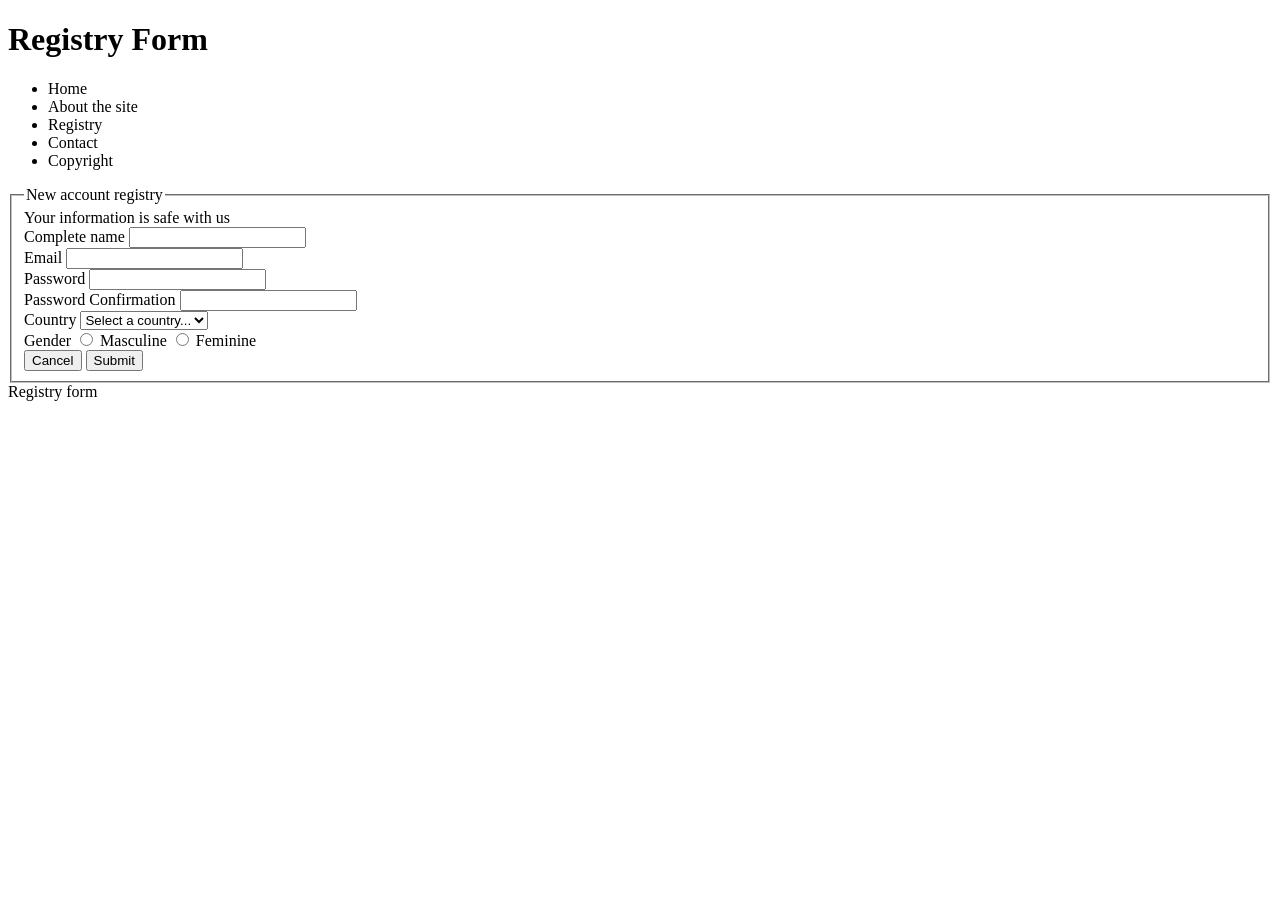
<file: Tareas sueltas/index.html>
<!DOCTYPE html>
<html lang="en">
	<head>
		<title>
			CSS class practice
		</title>
		<meta charset="utf-8" />
	</head>	
	<body>
		<header>
			<h1> Registry Form </h1>
		</header>
		<nav>
			<ul class="menu">
				<li> Home </li>
				<li> About the site </li>
				<li> Registry </li>
				<li> Contact </li>
				<li> Copyright </li>
			</ul>	
		</nav>
		<main>
			<form>
				<fieldset>
					<legend>
						New account registry
					</legend>
					<span id="information"> Your information is safe with us </span>
					<div>
						<label for="userName" >Complete name</label>
						<input id="userName" name="userName" class="formElement" type="text" /> 
					</div>
					<div>
						<label for="userEmail">Email</label>
						<input id="userEmail" name="userEmail" class="formElement" type="text"/>
					</div>
					<div>
						<label for="userPassword">Password</label>
						<input id="userPassword" name="userPassword" class="formElement" type="password"/>
					</div>
					<div>
						<label for="userPasswordConfirmation">Password Confirmation</label>
						<input id="userPasswordConfirmation" name="userPasswordConfirmation" class="formElement" type="password"/>
					</div>
					<div>
						<label for="userCountry">Country</label>
						<select id="userCountry">
							<option value="pleaseSelect"> Select a country... </option>
							<option value="MX"> Mexico </option>
							<option value="CR"> Costa Rica </option>
							<option value="EC"> Ecuador </option>
						</select>
					</div>
					<div>
						<label>Gender</label>
						<input id="genderMasculine" type="radio" name="gender" value="M"/> Masculine
						<input id="genderFeminine" type="radio" name="gender" value="F"/> Feminine
					</div>
					<input id="cancelForm" class="submissionButtons" type="submit" value="Cancel"/>
					<input id="submitForm" class="submissionButtons special" type="submit" value="Submit"/>
				</fieldset>
			</form>
		</main>
		<footer>
			Registry form
		</footer>
	</body>	
</html>
</file>
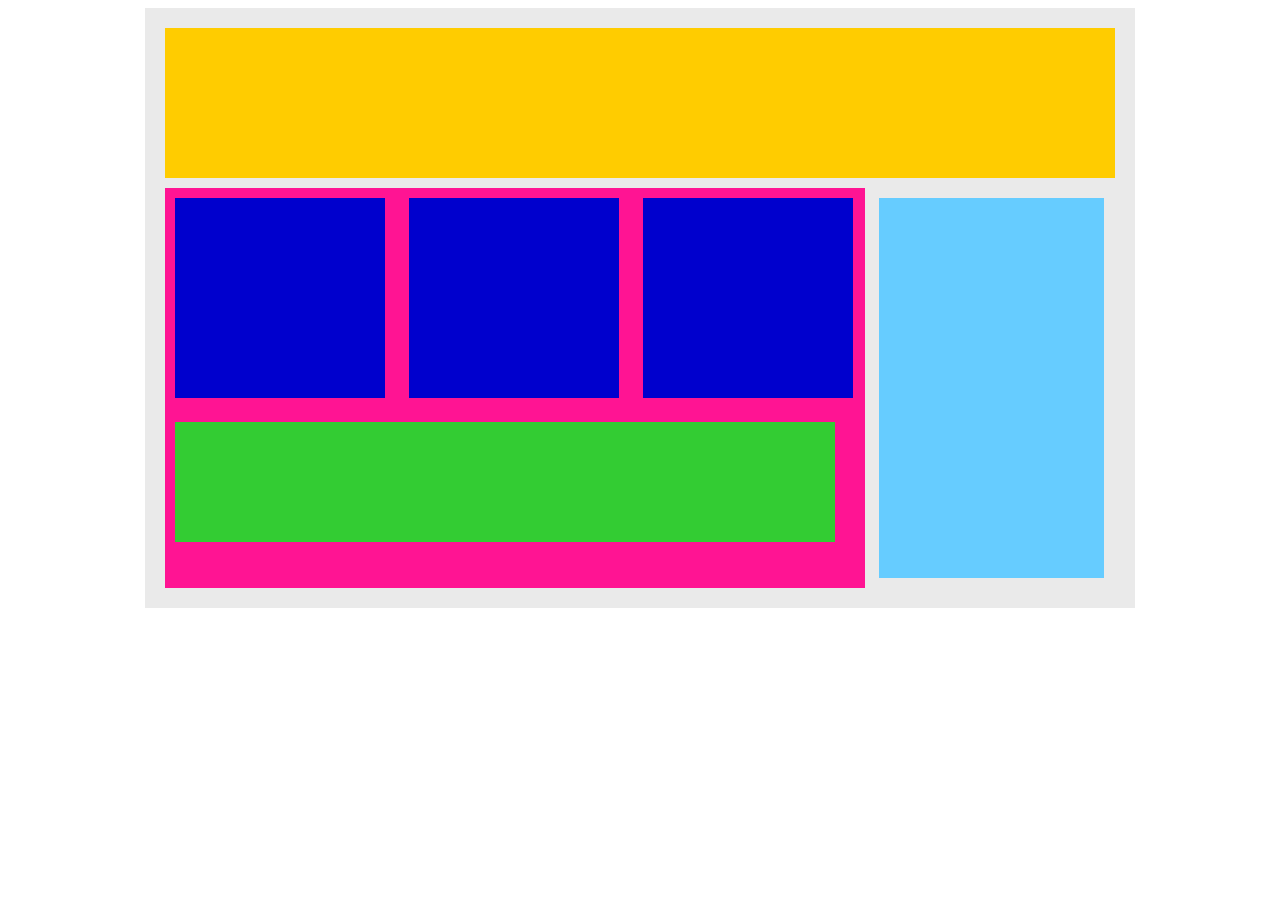
<file: Semana 1/Rachell_Rosales_NuevosBloques/index.html>
<!DOCTYPE html>
<html lang="en">
    <head>
        <meta charset="UTF-8" />
        <meta name="viewport" content="width=device-width, initial-scale=1.0" />
        <title>Posición de práctica</title>
        <link rel="stylesheet" type="text/css" href="style.css" />
    </head>
    <body>
        <div class="container">
            <div class="top-nav"></div>
            <div class="main">
                <div class="sub-content"></div>
                <div class="sub-content"></div>
                <div class="sub-content"></div>
                <div id="advertisement"></div>
            </div>
            <div class="side-nav"></div>
        </div>
    </body>
</html>
</file>
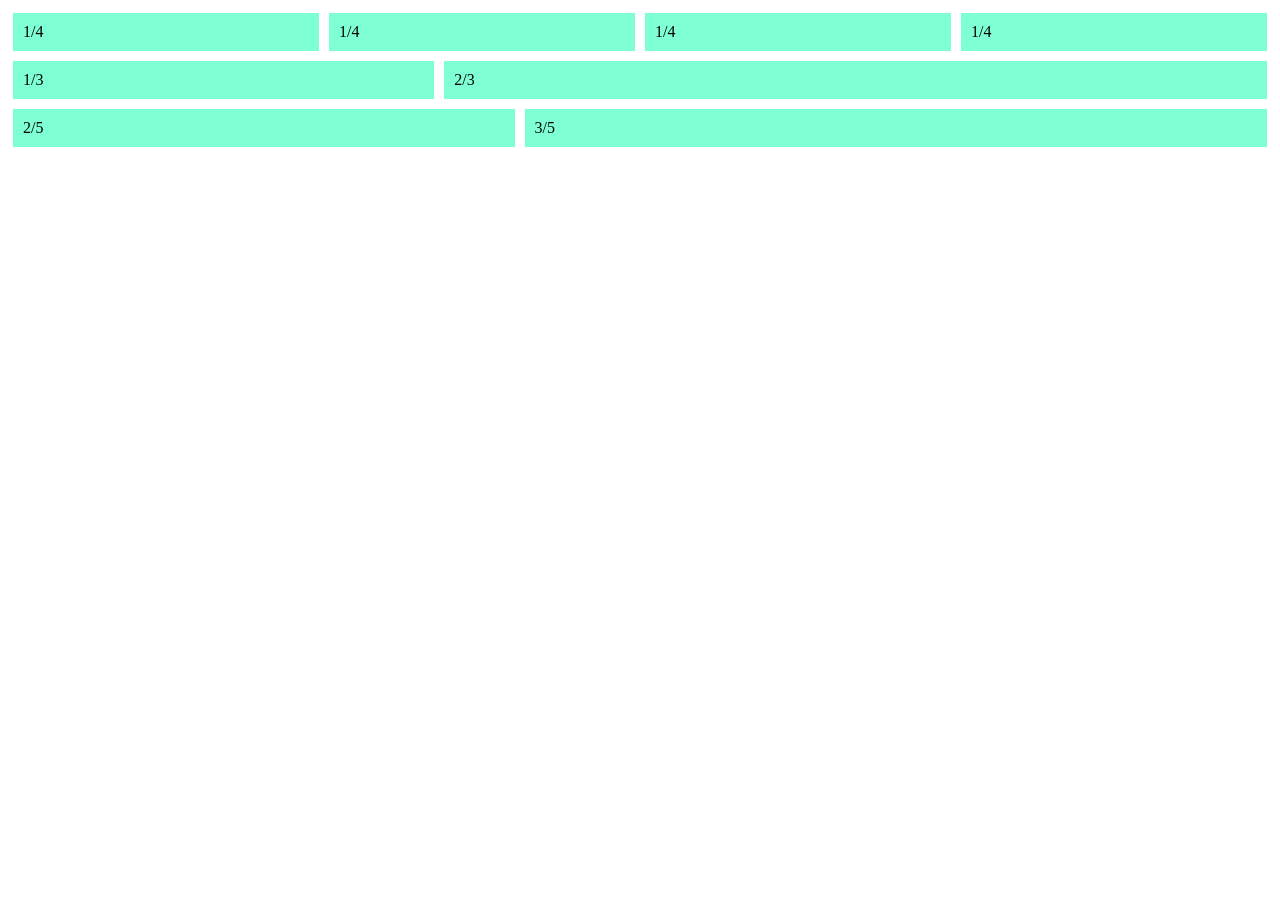
<file: Semana 2/propiedad flex/index.html>
<!DOCTYPE html>
<html lang="en">
    <head>
        <meta charset="UTF-8" />
        <meta name="viewport" content="width=device-width, initial-scale=1.0" />
        <title>Flexbox Example</title>
        <link rel="stylesheet" href="style.css" />
    </head>
    <body>
        <div class="row">
            <div class="col">1/4</div>
            <div class="col">1/4</div>
            <div class="col">1/4</div>
            <div class="col">1/4</div>
        </div>

        <div class="row">
            <div class="col">1/3</div>
            <div class="col col-2">2/3</div>
        </div>

        <div class="row">
            <div class="col col-2">2/5</div>
            <div class="col col-3">3/5</div>
        </div>
    </body>
</html>
</file>
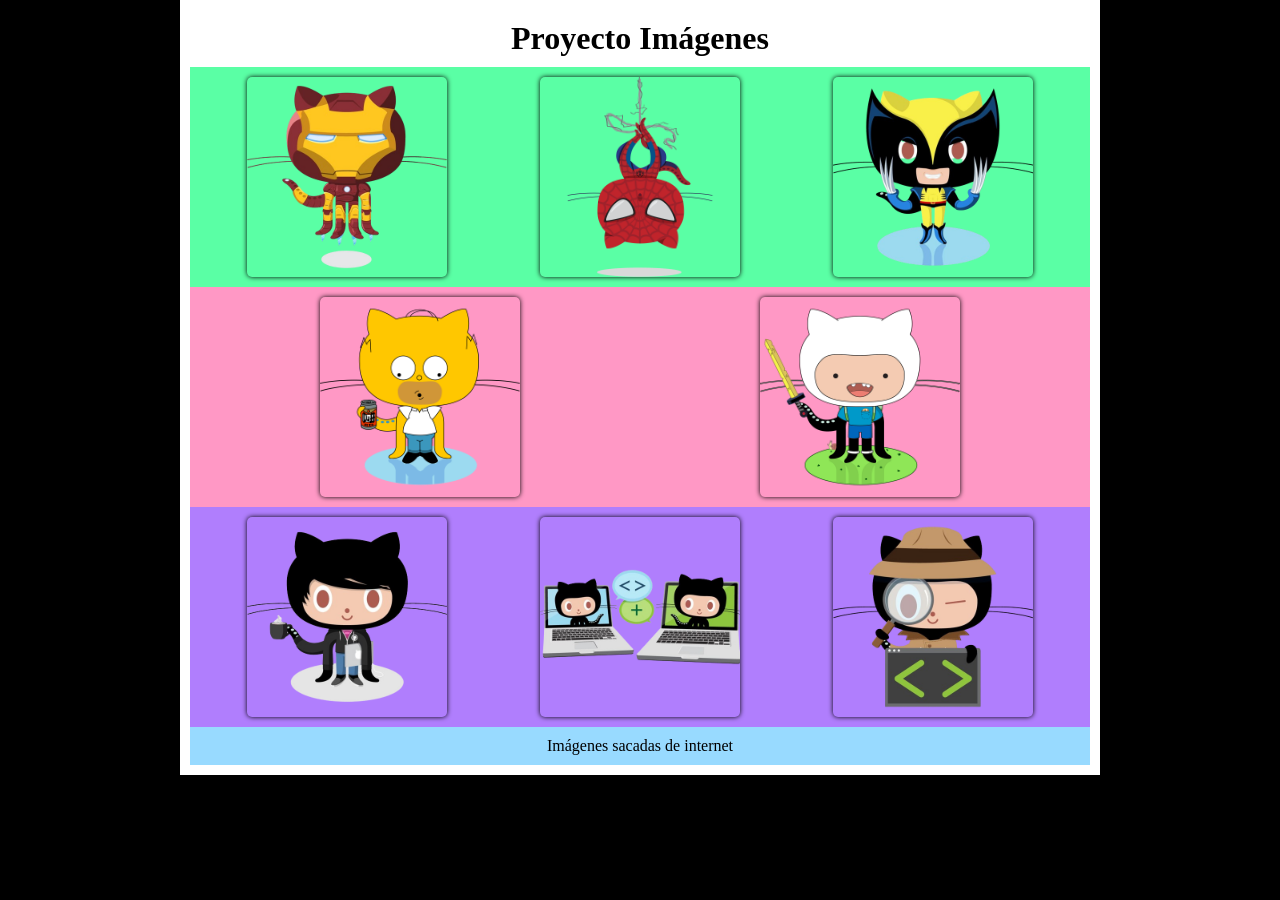
<file: Semana 2/Rachell_Rosales_DiseñoImagenes/index.html>
<!DOCTYPE html>
<html lang="es">
<head>
    <meta charset="UTF-8">
    <meta name="viewport" content="width=device-width, initial-scale=1.0">
    <title>Document</title>
    <link rel="stylesheet" type="text/css" href="style.css" />
</head>
<body>
    <div class="container">
        <h1>Proyecto Imágenes</h1>
        <div class="imagenes" id="superheroes">
            <img src="./img/ironcat.png" alt="ironcat">
            <img src="./img/spidertocat.png" alt="spidertocat">
            <img src="./img/xtocat.png" alt="xtocat">
        </div>
        <div class="imagenes" id="animados">
            <img src="./img/homercat.png" alt="homercat">
            <img src="./img/adventure-cat.png" alt="adventure-cat">
        </div>
        <div class="imagenes" id="codigo">
            <img src="./img/codercat.png" alt="codercat">
            <img src="./img/collabocats.png" alt="collabocats">
            <img src="./img/inspectocat.png" alt="inspectocat">
        </div>
        <div class="pie">
            <p>Imágenes sacadas de internet</p>
        </div>
    </div>
</body>
</html>
</file>
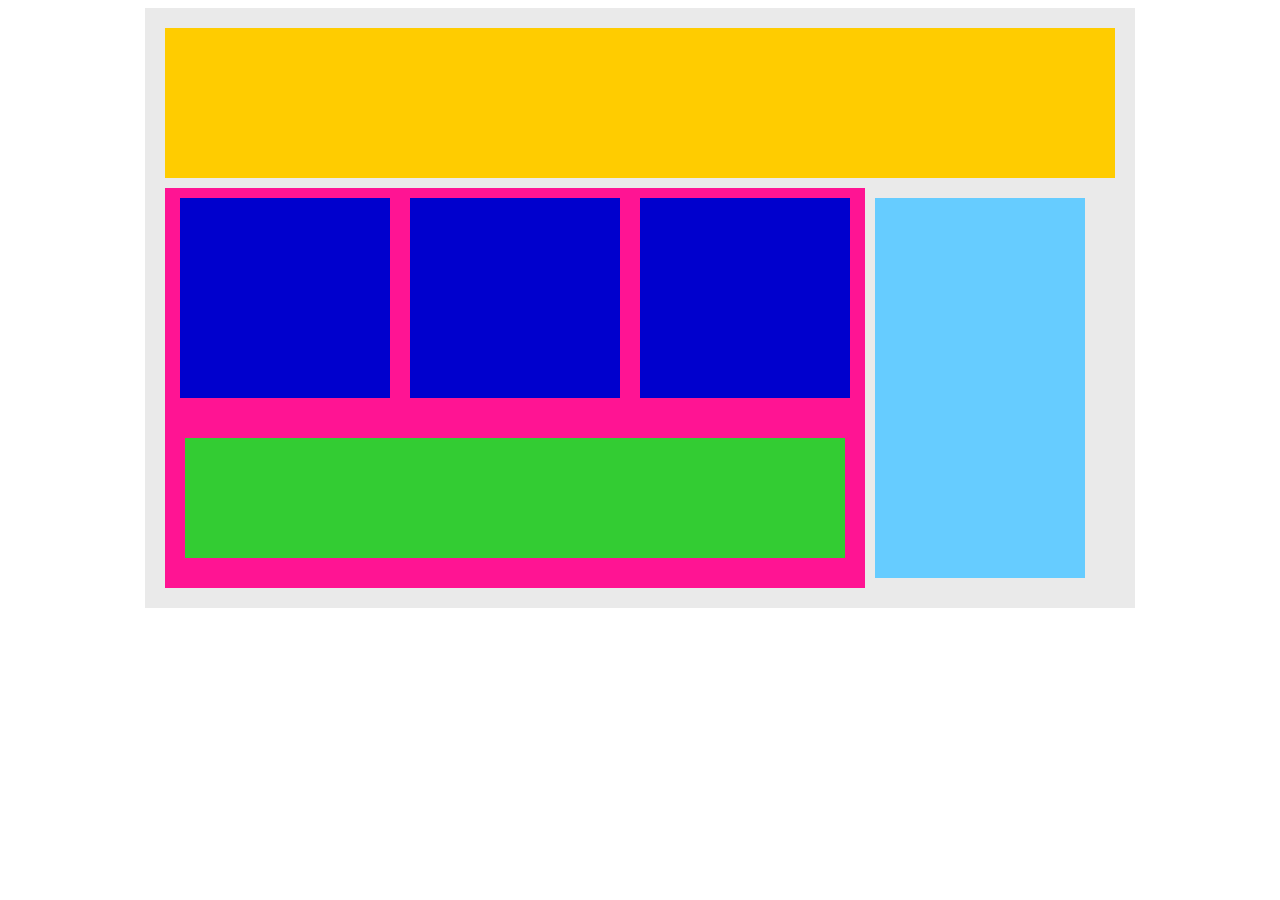
<file: Semana 2/Rachell_Rosales_Flex/index.html>
<!DOCTYPE html>
<html lang="en">
    <head>
        <meta charset="UTF-8" />
        <meta name="viewport" content="width=device-width, initial-scale=1.0" />
        <title>Posición de práctica FLEX</title>
        <link rel="stylesheet" href="style.css" />
    </head>
    <body>
        <div class="container">
            <div class="top-nav"></div>
            <div class="main">
                <div class="sub-content"></div>
                <div class="sub-content"></div>
                <div class="sub-content"></div>
                <div id="advertisement"></div>
            </div>
            <div class="side-nav"></div>
        </div>
    </body>
</html>
</file>
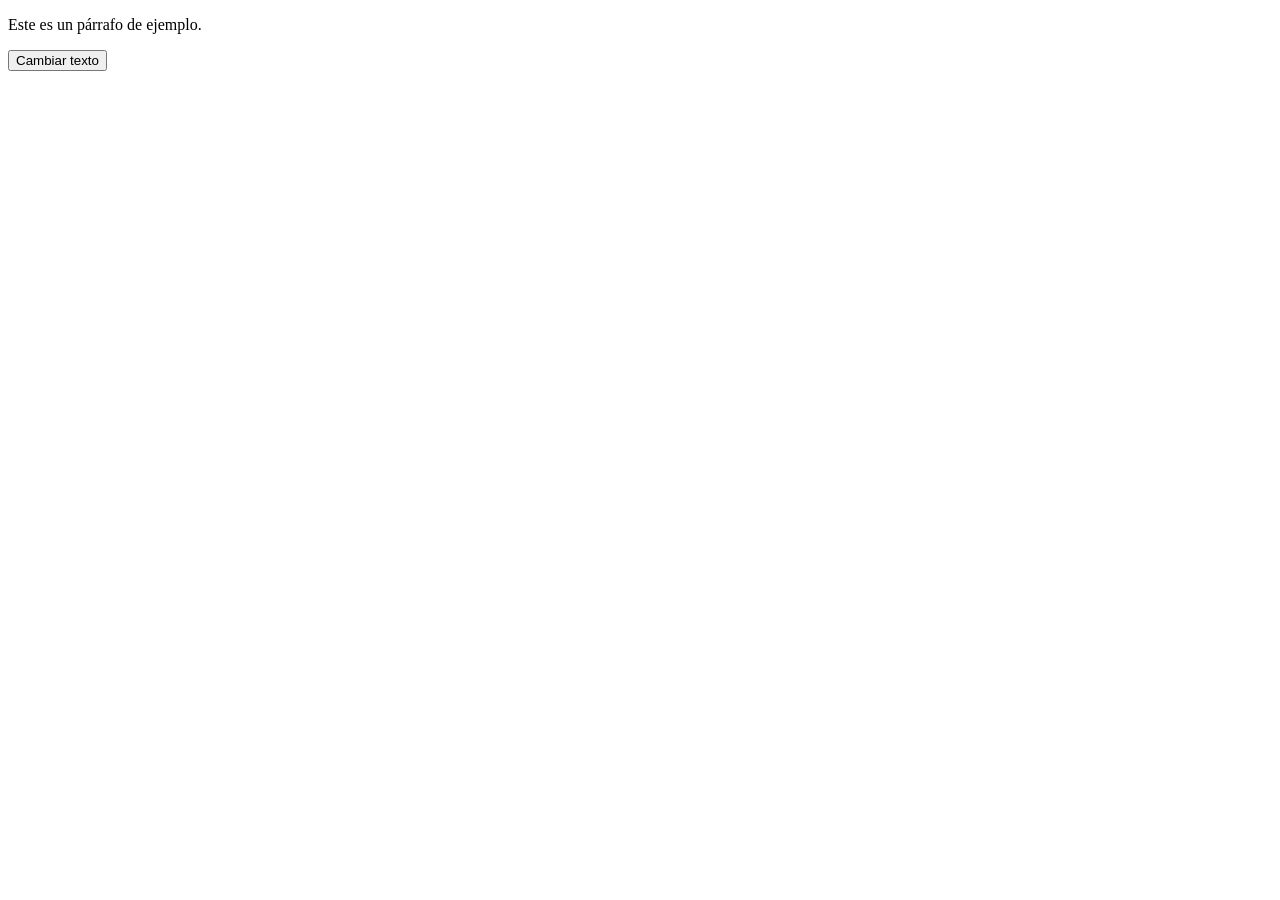
<file: Semana 3/cambiarBoton/index.html>
<!DOCTYPE html>
<html lang="en">
    <head>
        <meta charset="UTF-8" />
        <meta name="viewport" content="width=device-width, initial-scale=1.0" />
        <title>Ejemplo innerText</title>
        <script src="script.js" defer></script>
    </head>
    <body>
        <p id="miParrafo">Este es un párrafo de ejemplo.</p>
        <button id="botonCambiar">Cambiar texto</button>
    </body>
</html>
</file>
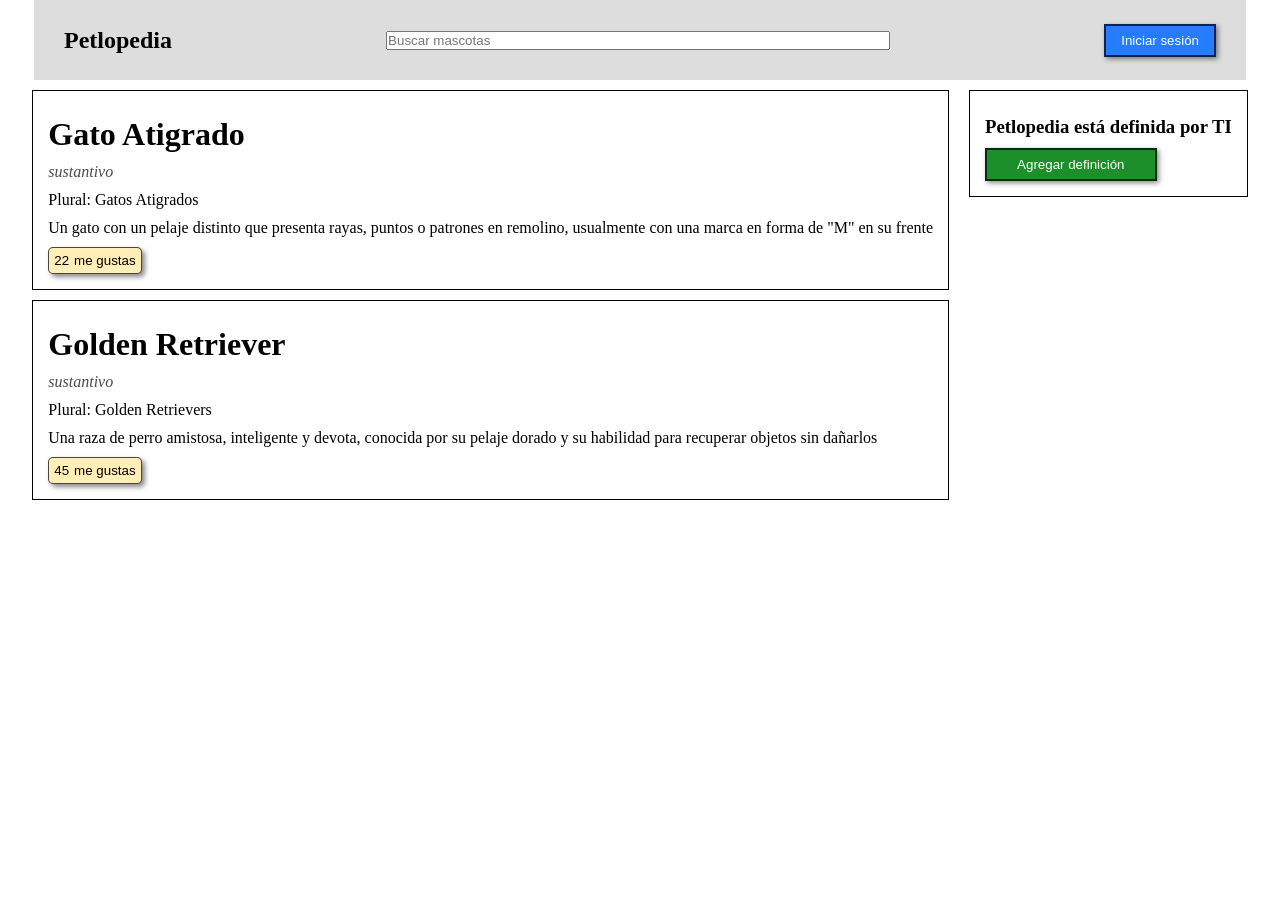
<file: Semana 3/EventoOnclick/index.html>
<!DOCTYPE html>
<html lang="en">
<head>
    <meta charset="UTF-8">
    <meta name="viewport" content="width=device-width, initial-scale=1.0">
    <title>Evento Onclick</title>
    <link rel="stylesheet" href="./css/style.css">
    <script src="./js/index.js" defer></script>
</head>
<body>
    <nav class="navbar">
        <div class="navbar-container">
            <div class="nav-logo">
                <h1>Petlopedia</h1>
            </div>
            <div class="nav-buscador">
                <label for="buscar"></label>
                <input type="text" id="buscar" placeholder="Buscar mascotas">
            </div>
            <div class="nav-boton">
                <button class="boton" id="btnSesion">Iniciar sesión</button>
            </div>    
        </div>
    </nav>
    <div class="main">
        <div class="section1">
            <div class="seccion">
                <div class="header">
                    <h1>Gato Atigrado</h1>
                    <em>sustantivo</em>
                    <p>Plural: Gatos Atigrados</p>
                    <p>Un gato con un pelaje distinto que presenta rayas, puntos o patrones en remolino, usualmente con una marca en forma de "M" en su frente</p>    
                </div>
                <div class="gato-boton">
                    <button class="boton btn-nav" id="btnGato">
                        <span class="megusta">22</span>
                        me gustas
                    </button>
                </div>
            </div>
            <div class="seccion">
                <div class="header">
                    <h1>Golden Retriever</h1>
                    <em>sustantivo</em>
                    <p>Plural: Golden Retrievers</p>
                    <p>Una raza de perro amistosa, inteligente y devota, conocida por su pelaje dorado y su habilidad para recuperar objetos sin dañarlos</p>    
                </div>
                <div class="golden-boton">
                    <button class="boton btn-nav" id="btnPerro">
                        <span class="megusta">45</span>
                        me gustas
                    </button>
                </div>
            </div>
        </div>
        <div class="section2">
            <div class="seccion">
                <div class="header">
                    <h3>Petlopedia está definida por TI</h3>
                </div>
                <div class="definicion-boton">
                    <button class="boton nav" id="btnAgregar">Agregar definición</button>
                </div>
            </div>
        </div>
    </div>
</body>
</html>
</file>
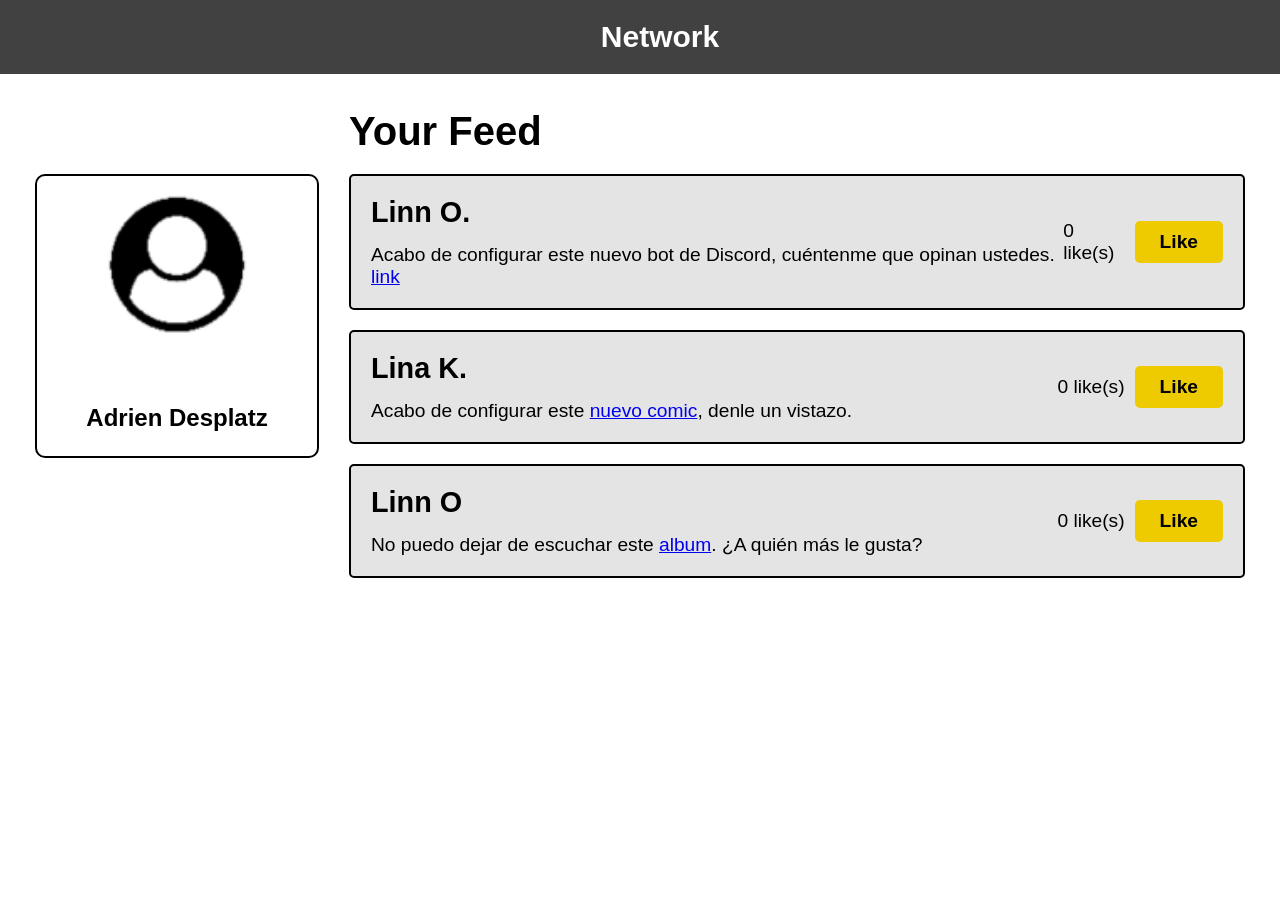
<file: Semana 3/Rachell_Rosales_MeGusta/index.html>
<!DOCTYPE html>
<html lang="en">
<head>
    <meta charset="UTF-8">
    <meta name="viewport" content="width=device-width, initial-scale=1.0">
    <title>Me gusta</title>
    <link rel="stylesheet" href="./css/style.css">
</head>
<body>
    <header>
        <div id="logo">Network</div>
    </header>

    <main>
        <section id="profile-section">
            <div class="profile-imagen">
                <img src="./img/perfil.PNG" alt="imagen-perfil">
            </div>
            <div class="nombre">
                Adrien Desplatz
            </div>
        </section>
        <aside id="feed-section">
            <h1 id="titulo">Your Feed</h1>
            <div class="container">
                <div class="info">
                    <h2 class="nombre">Linn O.</h2>
                    <p>Acabo de configurar este nuevo bot de Discord, cuéntenme que opinan ustedes. <a href="#">link</a></p>
                </div>
                <div class="likes">
                    <div class="contador-like"> <span id="numero1">0</span> like(s)</div>
                    <button class="boton-like" id="btn-like1" onclick="aumentarLikes(this)">Like</button>
                </div>
            </div>
            <div class="container">
                <div class="info">
                    <h2 class="nombre">Lina K.</h2>
                    <p>Acabo de configurar este <a href="#">nuevo comic</a>, denle un vistazo.</p>
                </div>
                <div class="likes">
                    <div class="contador-like"> <span id="numero2">0</span> like(s)</div>
                    <button class="boton-like" id="btn-like2" onclick="aumentarLikes(this)">Like</button>
                </div>
            </div>
            <div class="container">
                <div class="info">
                    <h2 class="nombre">Linn O</h2>
                    <p>No puedo dejar de escuchar este <a href="#">album</a>. ¿A quién más le gusta?</p>
                </div>
                <div class="likes">
                    <div class="contador-like"> <span id="numero3">0</span> like(s)</div>
                    <button class="boton-like" id="btn-like3" onclick="aumentarLikes(this)">Like</button>
                </div>
            </div>
        </aside>
    </main>
    <script src="./js/index.js"></script>
</body>
</html>
</file>
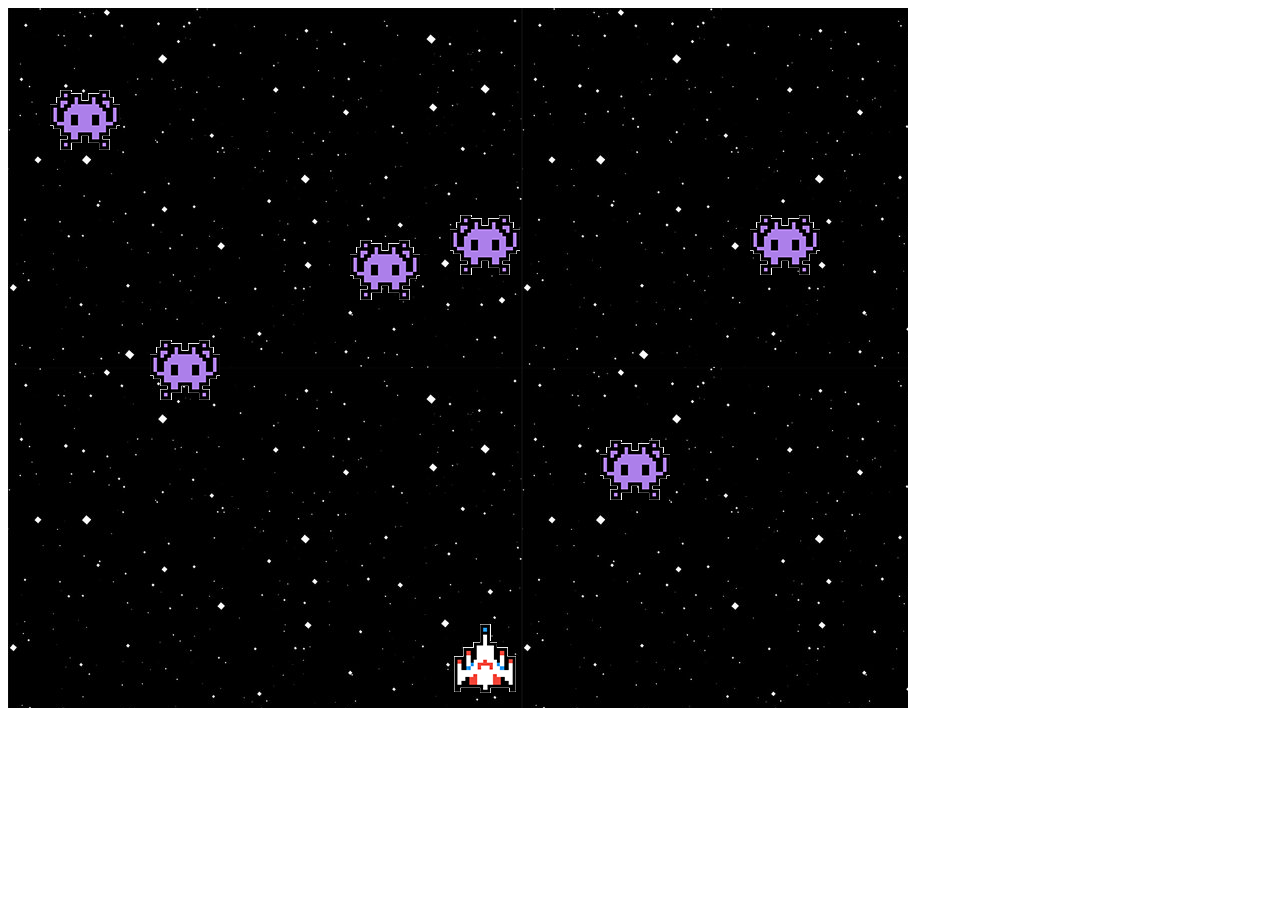
<file: Tareas sueltas/juego-invasores-espaciales/index.html>
<!DOCTYPE html>
<html>

<head>
    <title>Invasores Espaciales</title>
</head>

<body>
    <style type="text/css">
        #espacio {
            background-image: url("img/espacio3.jpg");
            width: 900px;
            height: 700px;
        }

        .nave {
            position: absolute;
            background-image: url("img/nave1.png");
            width: 70px;
            height: 80px;
        }

        .alien {
            position: absolute;
            background-image: url("img/alien.png");
            width: 70px;
            height: 75px;
        }

        .disparo {
            position: absolute;
            background-color: rgb(32, 210, 255);
            width: 2px;
            height: 10px;
            position: absolute;
        }
    </style>
    <div id="espacio">
        <div id="naves"></div>
        <div id="aliens"></div>
        <div id="disparos"></div>
    </div>

    <script type="text/javascript">
        var nave = {
            left: 450,
            top: 620
        };

        var aliens = [
            { left: 350, top: 200 },
            { left: 450, top: 175 },
            { left: 150, top: 300 },
            { left: 750, top: 175 },
            { left: 50, top: 50 },
            { left: 600, top: 400 },
        ];

        var disparos = [];

        function dibujaNave() {
            contenido = "<div class='nave' style='left:" + nave.left + "px; top:" + nave.top + "px'></div>";
            document.getElementById("naves").innerHTML = contenido;
        }

        function dibujaAliens() {
            contenido = "";
            console.log(aliens);
            for (var x = 0; x < aliens.length; x++) {
                contenido += "<div class='alien' style='left:" + aliens[x].left + "px; top:" + aliens[x].top + "px'></div>";

            }
            document.getElementById("aliens").innerHTML = contenido;
        }

        function dibujaDisparos() {
            contenido = "";
            for (var x = 0; x < disparos.length; x++) {
                contenido += "<div class = 'disparo' style='left: " + disparos[x].left + "px; top: " + disparos[x].top + "px'></div>"
            }
            document.getElementById("disparos").innerHTML = contenido;
        }

        function moverAliens() {
            for (var x = 0; x < aliens.length; x++) {
                if (aliens[x].top < 620) {
                    aliens[x].top = aliens[x].top + 10;
                }
                else {
                    aliens.splice(x, 1);
                    x--;
                }

            }
        }

        function moverDisparos() {
            for (var x = 0; x < disparos.length; x++) {
                disparos[x].top = disparos[x].top - 12;
            }
        }

        document.onkeydown = function (e) {
            console.log(e);
            if (e.keyCode === 37 && nave.left > -10) { //Izquierda
                nave.left -= 10;
            }

            if (e.keyCode === 39 && nave.left < 800) { //Derecha
                nave.left += 10;
            }

            if (e.keyCode === 38 && nave.top > 450) { //Arriba
                nave.top -= 10;
            }

            if (e.keyCode === 40 && nave.top < 620) { //Abajo
                nave.top += 10;
                console.log(nave.top)
            }

            if (e.keyCode === 32) { //Disparo
                disparos.push({ left: (nave.left + 34), top: (nave.top - 8) });
                dibujaDisparos();
            }


            dibujaNave();
        }

        function cicloJuego() {
            dibujaNave();

            moverAliens();
            dibujaAliens();

            moverDisparos();
            dibujaDisparos();

            setTimeout(cicloJuego, 380)
        }

        cicloJuego();

    </script>

</body>

</html>
</file>
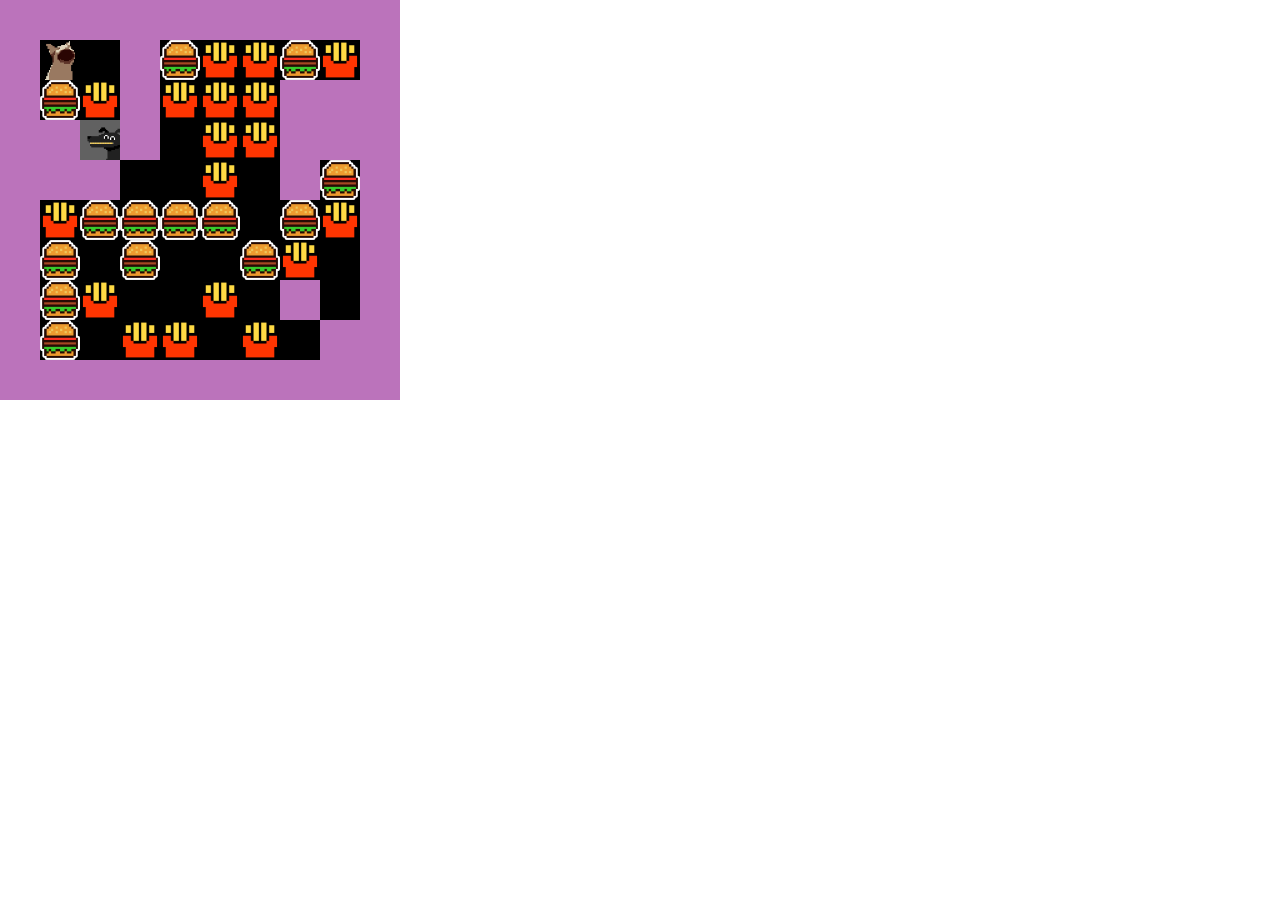
<file: Tareas sueltas/juego-pac-cat/index.html>
<html>

<head>
    <title>PacMan Gato</title>
    <style type="text/css">
        * {
            margin: 0;
            padding: 0;
        }

        .fila {
            line-height: 0;
        }

        .pared {
            background-color: rgb(187, 115, 187);
            height: 40px;
            width: 40px;
            display: inline-block;
        }

        .burguer {
            background-color: black;
            height: 40px;
            width: 40px;
            display: inline-block;
            background-image: url('img/burguer.png');
            background-size: contain;

        }

        .blank {
            background-color: black;
            height: 40px;
            width: 40px;
            display: inline-block;
        }

        #gato {
            background-color: black;
            height: 40px;
            width: 40px;
            display: inline-block;
            background-image: url('img/gato.gif');
            background-size: contain;
            position: absolute;
            left: 40px;
            top: 40px;
        }

        .papitas {
            background-color: black;
            height: 40px;
            width: 40px;
            display: inline-block;
            background-image: url('img/papitas.png');
            background-size: contain;
        }

        #perro {
            background-color: black;
            height: 40px;
            width: 40px;
            display: inline-block;
            background-image: url('img/perro.gif');
            background-size: contain;
            position: absolute;
            left: 40px;
            top: 40px;
        }
    </style>
</head>

<body>
    <div id='mundo'></div>
    <div id='gato'></div>
    <div id='perro'></div>
    <div></div>
    <div></div>
    <div></div>
</body>
<script type="text/javascript">

    function random(max, min) {
        return Math.floor(Math.random() * (max - min + 1)) + min;
    }

    var mundo = [
        [1, 1, 1, 1, 1, 1, 1, 1, 1, 1],
        [1, 0, random(-1, 4), random(-1, 4), random(-1, 4), random(-1, 4), random(-1, 4), random(-1, 4), random(-1, 4), 1],
        [1, random(-1, 4), random(-1, 4), random(-1, 4), random(-1, 4), random(-1, 4), random(-1, 4), random(-1, 4), random(-1, 4), 1],
        [1, random(-1, 4), random(-1, 4), random(-1, 4), random(-1, 4), random(-1, 4), random(-1, 4), random(-1, 4), random(-1, 4), 1],
        [1, random(-1, 4), random(-1, 4), random(-1, 4), random(-1, 4), random(-1, 4), random(-1, 4), random(-1, 4), random(-1, 4), 1],
        [1, random(-1, 4), random(-1, 4), random(-1, 4), random(-1, 4), random(-1, 4), random(-1, 4), random(-1, 4), random(-1, 4), 1],
        [1, random(-1, 4), random(-1, 4), random(-1, 4), random(-1, 4), random(-1, 4), random(-1, 4), random(-1, 4), 0, 1],
        [1, random(-1, 4), random(-1, 4), random(-1, 4), random(-1, 4), random(-1, 4), random(-1, 4), random(-1, 4), random(-1, 4), 1],
        [1, random(-1, 4), random(-1, 4), random(-1, 4), random(-1, 4), random(-1, 4), random(-1, 4), random(-1, 4), random(-1, 4), 1],
        [1, 1, 1, 1, 1, 1, 1, 1, 1, 1],


    ];
    var mundoDict = {
        0: 'blank',
        1: 'pared',
        2: 'burguer',
        3: 'papitas',

    }
    var puntaje = 0;
    console.log("puntaje= " + puntaje);

    function dibujarMundo() {
        var output = "";
        for (var fila = 0; fila < mundo.length; fila++) {
            output += "<div class = 'fila'>"
            for (var x = 0; x < mundo[fila].length; x++) {
                output += "<div class = '" + mundoDict[mundo[fila][x]] + "'></div>"
                //mundoDict[mundo[fila][x]]
            }
            output += "</div>"
        }

        document.getElementById('mundo').innerHTML = output;

    }
    dibujarMundo();

    var gato = {
        x: 1,
        y: 1,

    }

    function dibujarGato() {
        document.getElementById('gato').style.top = gato.y * 40 + 'px'
        document.getElementById('gato').style.left = gato.x * 40 + 'px'
    }
    dibujarGato();

    var perro = {
        x: 2,
        y: 3,
    }

    function dibujaPerro() {
        document.getElementById('perro').style.top = perro.y * 40 + 'px'
        document.getElementById('perro').style.left = perro.x * 40 + 'px'
    }

    dibujaPerro();

    function muevePerro() {
        var mueve = random(-1, 4);
        if (mueve === 0 && (mundo[perro.y][perro.x - 1] !== 1)) {//0 = left
            perro.x--;
        } else if (mueve === 1 && (mundo[perro.y][perro.x + 1] !== 1)) {//1 = right
            perro.x++;
        } else if (mueve === 2 && (mundo[perro.y - 1][perro.x] !== 1)) {//2 = up
            perro.y--;
        } else if (mueve === 3 && (mundo[perro.y + 1][perro.x] !== 1)) {//3 = down
            perro.y++;
        }
    }

    var vidas = 3;
    console.log("vidas= " + vidas);



    document.onkeydown = function (e) {
        if (e.keyCode === 37) { //izquierda
            if (mundo[gato.y][gato.x - 1] !== 1) {
                gato.x--;
            }
        }
        if (e.keyCode === 38) { //arriba
            if (mundo[gato.y - 1][gato.x] !== 1) {
                gato.y--;
            }
        }
        if (e.keyCode === 39) { //derecha
            if (mundo[gato.y][gato.x + 1] !== 1) {
                gato.x++;
            }
        }
        if (e.keyCode === 40) { //abajo
            if (mundo[gato.y + 1][gato.x] !== 1) {
                gato.y++;
            }
        }
        if (mundo[gato.y][gato.x] === 2) {
            mundo[gato.y][gato.x] = 0;
            puntaje += 10;
            console.log("puntaje= " + puntaje);
        }
        else if (mundo[gato.y][gato.x] === 3) {
            mundo[gato.y][gato.x] = 0;
            puntaje += 5;
            console.log("puntaje= " + puntaje);
        }

        if ((gato.x === perro.x) && (gato.y === perro.y)) {
            vidas -= 1;
            console.log("vidas= " + vidas)
        }
        if (vidas === 0) {
            document.write("Game Over!</br>Your puntaje= " + puntaje)
        }
        dibujarGato()
        dibujarMundo()
    }
    function bucle() {
        dibujarGato();
        dibujaPerro();
        muevePerro();
        dibujaPerro();

        setTimeout(bucle, 750)
    }
    bucle();



</script>

</html>
</file>
<file: Semana 1/Rachell_Rosales_NuevosBloques/style.css>
.container {
    width: 950px;
    background-color: #eaeaea;
    margin: 0 auto;
    padding: 20px;
}

.top-nav {
    height: 150px;
    background-color: #ffcc00;
}

.side-nav {
    height: 380px;
    width: 225px;
    background-color: #66ccff;
    display: inline-block;
    margin: 10px;
    vertical-align:bottom;
}

.main {
    height: 400px;
    width: 700px;
    background-color:deeppink;
    display: inline-block;
    vertical-align: top;
    margin-top: 10px;
}

.sub-content {
    height: 200px;
    width: 210px;
    background-color:mediumblue;
    display: inline-block;
    margin: 10px;
}

#advertisement {
    height: 120px;
    width: 660px;
    background-color: #33cc33;
    display: inline-block;
    margin: 10px;
}
</file>
<file: Semana 2/propiedad flex/style.css>
.row {
    display: flex;
  /* Acá va 1 propiedad */
}

.col {
    flex: 1;
    background-color: aquamarine;
    margin: 5px;
    padding: 10px;
  /* Acá van 4 propiedades */
}

.col-2 {
    flex: 2;
  /* Acá va 1 propiedad */
}

.col-3 {
    flex: 3;
  /* Acá va 1 propiedad */
}
</file>
<file: Semana 2/Rachell_Rosales_DiseñoImagenes/style.css>
body{
    background-color: black;
    margin: 0;
}

.container{
    background-color: white;
    height: auto;
    width: 900px;
    text-align: center;
    display: flex;
    flex-direction: column;
    margin: 0 auto;
    padding: 10px;
}

.imagenes{
    display: flex;
    justify-content: space-around;
    padding: 10px;
}

img{
    width: 200px;
    height: 200px;
    box-shadow: 0 0 5px black;
    border-radius: 5px;
}

.pie{
    background-color: #98daff;
}

#superheroes{
    background-color: #5affa5;
}

#animados{
    background-color: #ff98c5;
}

#codigo{
    background-color: #b07efd;
}

h1, p{
    margin: 10px;
    padding: 0;
}
</file>
<file: Semana 2/Rachell_Rosales_Flex/style.css>
.container {
    width: 950px;
    background-color: #eaeaea;
    margin: 0 auto;
    padding: 20px;
    display: flex;
    flex-wrap: wrap;
}

.top-nav {
    height: 150px;
    background-color: #ffcc00;
    margin-bottom: 10px;
    flex: 0 0 100%;
}

.side-nav {
    height: 380px;
    width: 210px;
    background-color: #66ccff;
    margin: 10px;
}

.main {
    height: 400px;
    width: 700px;
    background-color: deeppink;
    display: flex;
    flex-wrap: wrap;
    justify-content: center;
}

.sub-content {
    height: 200px;
    width: 210px;
    background-color: mediumblue;
    margin: 10px;
}

#advertisement {
    height: 120px;
    width: 660px;
    background-color: #33cc33;
}
</file>
<file: Semana 3/EventoOnclick/css/style.css>
*{
    margin: 0;
    padding: 0;
}

.navbar-container{
    height: 80px;
    width: 90%;
    display: flex;
    align-items: center;
    justify-content: space-between;
    padding: 0 30px;
    background-color: rgb(221, 221, 221);
}

.navbar{
    display: flex;
    justify-content: center;
}

.seccion{
    padding: 15px;
    margin: 10px;
    border: solid 1px #000000;
}

.main{
    display: flex;
    justify-content: center;
}

.boton{
    display: flex;
    padding: 2px;
    align-items: center;
    gap: 5px;
}

.header p, .header h1, .header h3, .header em{
    margin: 10px 0;
}

#buscar{
    width: 500px;
}

#btnSesion{
    color: #ffff;
    background-color: rgb(37, 124, 255);
    padding: 7px 15px;
    box-shadow: 2px 2px 5px #00000077;
    border: solid 2px #000000b4;
}

#btnAgregar{
    color: #ffff;
    background-color: rgb(28, 143, 43);
    padding: 7px 30px;
    box-shadow: 2px 2px 5px #00000077;
    border: solid 2px #000000b4;
}

#btnAgregar:active, #btnSesion:active{
    transform: translateY(2px);
    box-shadow: 1px 1px 5px #00000077;
}

.btn-nav{
    color: #000000;
    background-color: #ffeeb7;
    padding: 5px 5px;
    box-shadow: 3px 3px 5px #00000077;
    border-radius: 5px;
    border: solid 1px #000000b4;
    margin-top: 10px;
}

.btn-nav:active{
    transform: translateY(2px);
    box-shadow: 1px 1px 5px #00000077;
}

.btn-nav:hover{
    background-color: #ffe89c;
    cursor: pointer;
}

em{
    color: rgba(0, 0, 0, 0.705);
}
</file>
<file: Semana 3/Rachell_Rosales_MeGusta/css/style.css>
*{
    padding: 0;
    margin: 0;
    font-family: Arial, Helvetica, sans-serif;
}

#logo{
    width: 100%;
    display: flex;
    justify-content: center;
    padding: 20px;
    font-weight: bold;
    font-size: 30px;
    color: #ffff;
    background-color: rgb(65, 65, 65);
}

main{
    display: flex;
    justify-content: center;
}

#profile-section{
    display: flex;
    flex-direction: column;
    flex-wrap: wrap;
    gap: 20px;
    align-items: center;
    justify-content: space-around;
    width: auto;
    border: solid 2px;
    border-radius: 10px;
    margin: 15px;
    width: 280px;
    height: 280px;
    margin-top: 100px;
}

#profile-section .nombre{
    font-weight: bold;
    font-size: 24px;
    margin: 10px;
}

#profile-section img{
    width: 150px;
    height: 150px;
    object-fit: cover;
}

#feed-section{
    width: 70%;
    display: flex;
    flex-direction: column;
    gap: 20px;
    margin: 15px;
}

#titulo{
    margin-top: 20px;
    font-size: 40px;
}

.container{
    display: flex;
    justify-content: space-between;
    border: solid 2px;
    border-radius: 5px;
    padding: 20px;
    background-color: rgb(228, 228, 228);
}

.info{
    display: flex;
    flex-direction: column;
    gap: 15px;
    font-size: 120%;
}

.likes{
    display: flex;
    gap: 10px;
    align-items: center;
    font-size: 120%;
}

.boton-like{
    padding: 10px 25px;
    background-color: rgb(238, 202, 0);
    border: 0;
    border-radius: 5px;
    font-size: 100%;
    font-weight: bold;
    cursor: pointer;
}

.boton-like:active{
    transform: translateY(2px);
}
</file>
